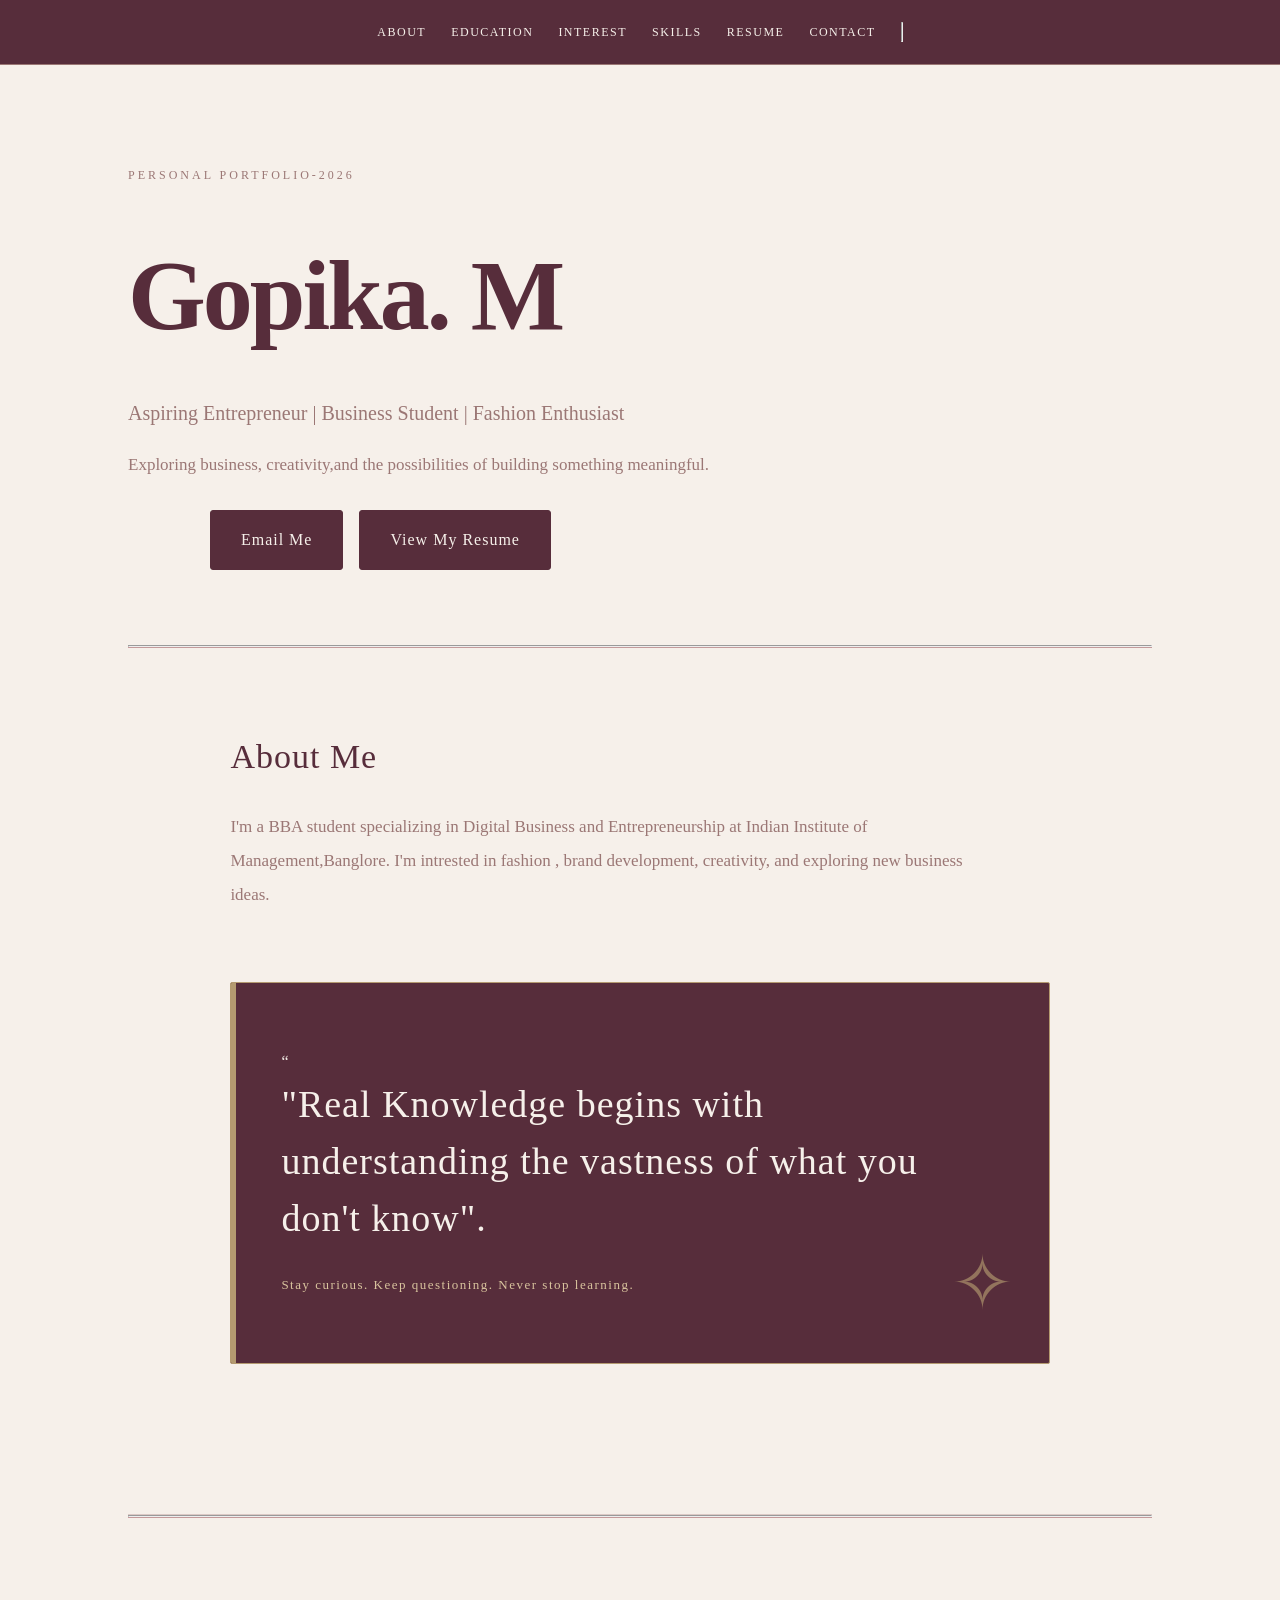
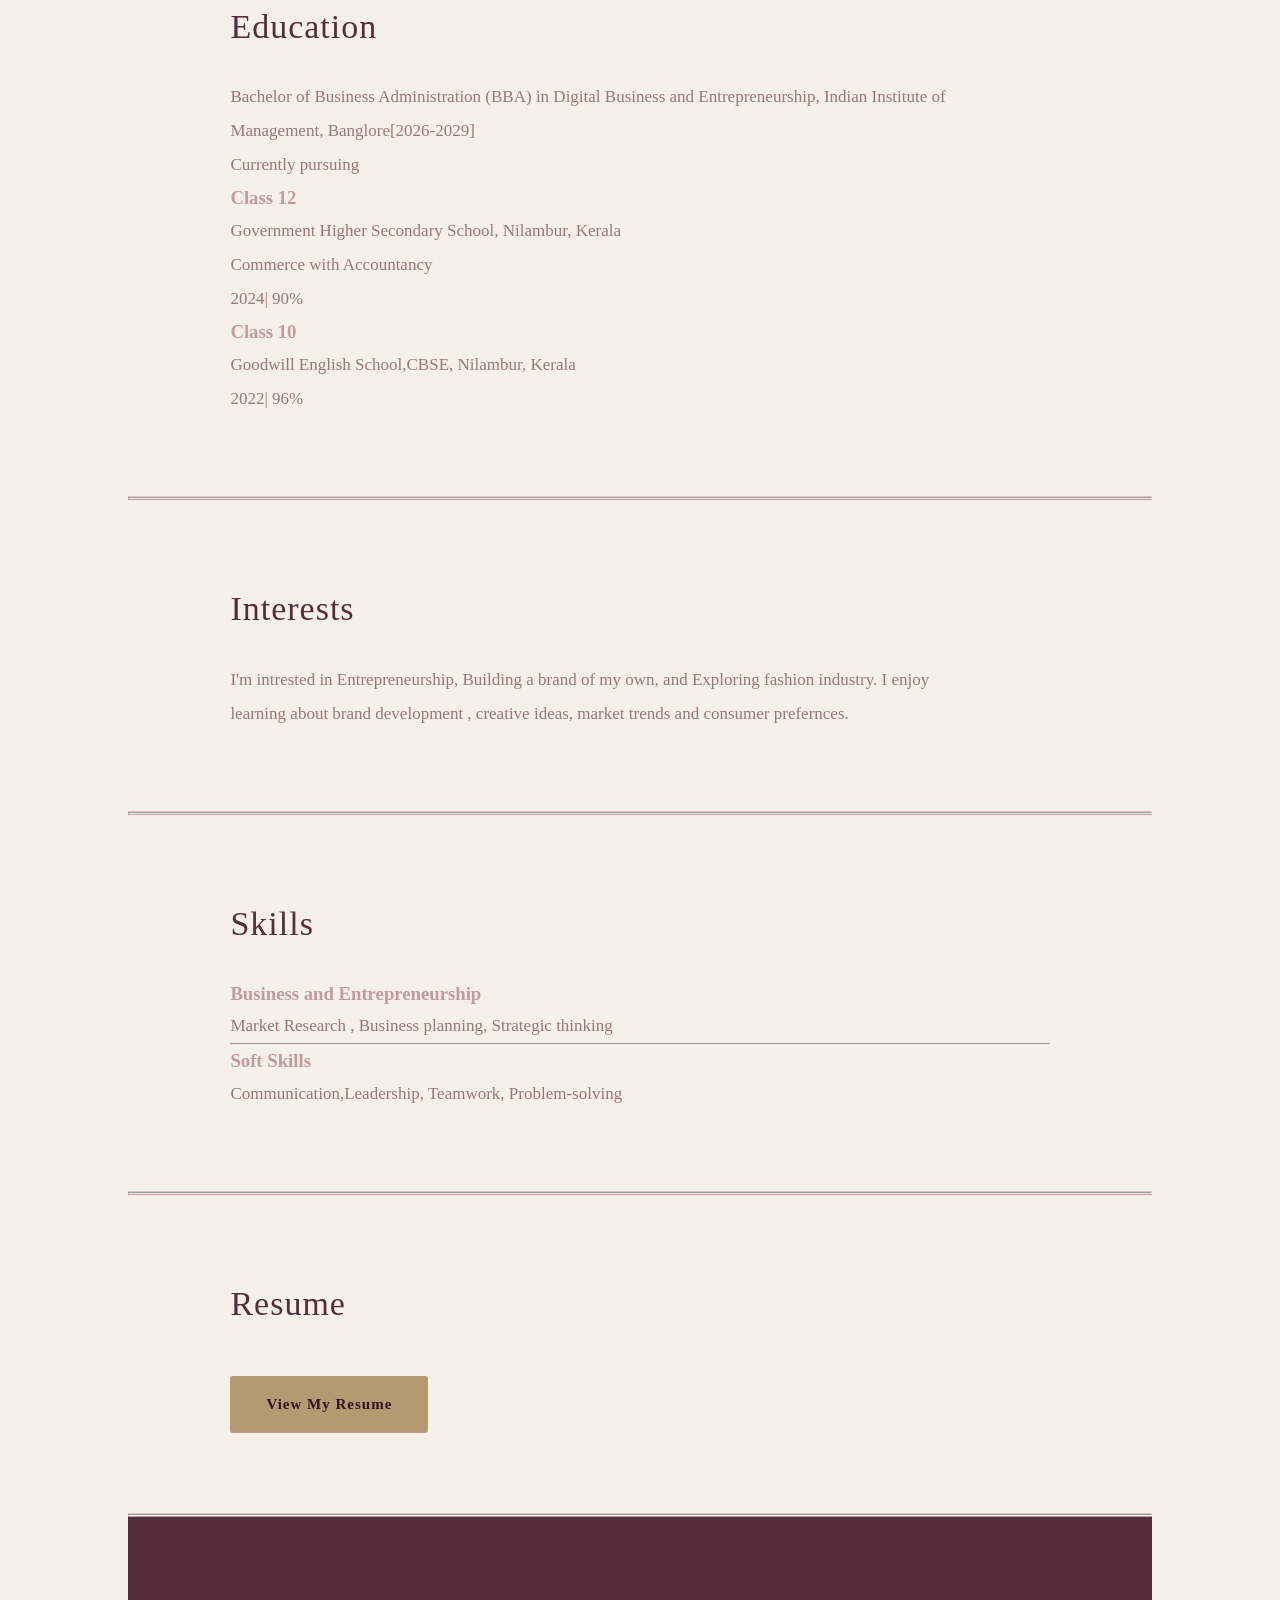
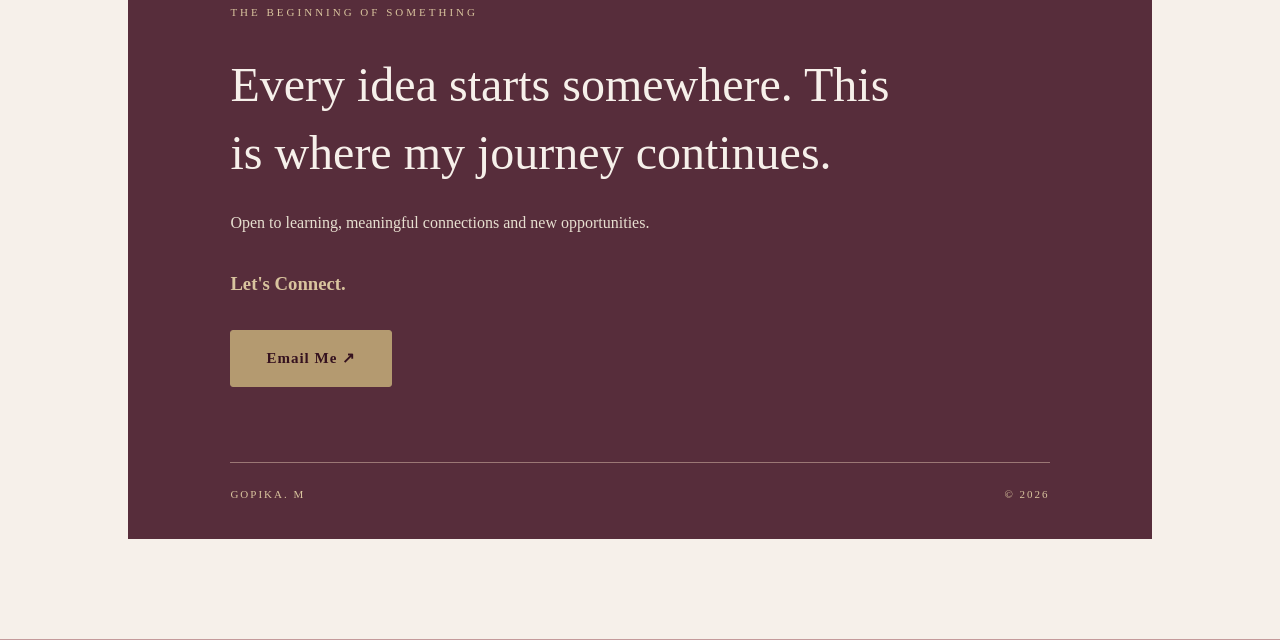
<file: index.html>
<!doctype html>
<html lang="en">
  <head>
    <meta charset="UTF-8" />
    <meta name="viewport" content="width=device-width, initial-scale=1.0" />
    <title>Gopika. M | Personal portfolio</title>
    <link rel="stylesheet" href="style.css">
  </head>
  <body>
<nav> 
    <a href="#about">About</a>
    <a href="#education">Education</a>
    <a href="#interest">Interest</a>
    <a href="#skills">Skills</a>
    <a href="#resume"> Resume</a>
    <a href="contact">Contact</a>
    <HR/>
</nav>
<header class="hero">
  <p class = "hero-label">PERSONAL PORTFOLIO-2026</p>
<h1> Gopika. M</h1>
<h2> Aspiring Entrepreneur | Business Student | Fashion Enthusiast</h2>
<p class="hero-description">
  Exploring business, creativity,and the possibilities of building something meaningful.
</p>


<div class="hero-buttons">
    <a href="mailto:gopikaajay21@gmail.com" class="btn">Email Me</a>
    <a href="resume.html" target="_blank" class="btn">View My Resume </a>
</div>
<HR/>
<section id="about" class="content-section">
    <h2>About Me</h2>
    <p> I'm a BBA student specializing in Digital Business and Entrepreneurship at Indian Institute of Management,Banglore. I'm intrested in fashion , brand development, creativity, and exploring new business ideas. 

    </p>

<div class="quote-card">
    <span class="quote-mark">“</span>
    <h2>"Real Knowledge begins with understanding the vastness of what you don't know".</h2>
    <p>Stay curious. Keep questioning. Never stop learning.</p>
</div>

</section>

<hr/>
<section id="education" class="content-section">
    <h2>Education</h2>
    <p>Bachelor of Business Administration (BBA) in Digital Business and Entrepreneurship, Indian Institute of Management, Banglore[2026-2029]</p>
    <p> Currently pursuing</p>
    <h3> Class 12</h3>
    <p> Government Higher Secondary School, Nilambur, Kerala</p>
    <P> Commerce with Accountancy</P>
    <p> 2024| 90%</p>
    <h3> Class 10</h3>
    <p> Goodwill English School,CBSE, Nilambur, Kerala</p>
    <p> 2022| 96%</p>
    </section>

    <hr/>
    <section id="interest" class="content-section">
    <h2>Interests</h2>
    <p>I'm intrested in Entrepreneurship, Building a brand of my own, and Exploring fashion industry. I enjoy learning about brand development , creative ideas, market trends and consumer prefernces.</p>
    </section>

    <hr/>
    <section id="skills"class="content-section">
    <h2>Skills</h2>
    <H3>Business and Entrepreneurship</H3>
    <p> Market Research , Business planning, Strategic thinking</p>
    <hr/>
    <H3>Soft Skills</H3>
    <p>Communication,Leadership, Teamwork, Problem-solving</p>
</section>

    <hr/>
    <section id="resume" class="content-section">
    <h2>Resume</h2>
    <a href="resume.html" target="_blank"class="closing-btn">
      View My Resume</a>
    </section>

    <hr/> 

<section id="contact" class="closing-section">

    <p class="closing-label">THE BEGINNING OF SOMETHING</p>

    <h2>Every idea starts somewhere.
    This is where my journey continues.</h2>

    <p>Open to learning, meaningful connections and new opportunities.</p>

    <h3>Let's Connect.</h3>

    <a href="mailto:gopikaajay21@gmail.com" class="closing-btn">
        Email Me ↗
    </a>

    <div class="closing-footer">
        <span>GOPIKA. M</span>
        <span>© 2026</span>
    </div>

</section>
  </body>
</html>
</file>
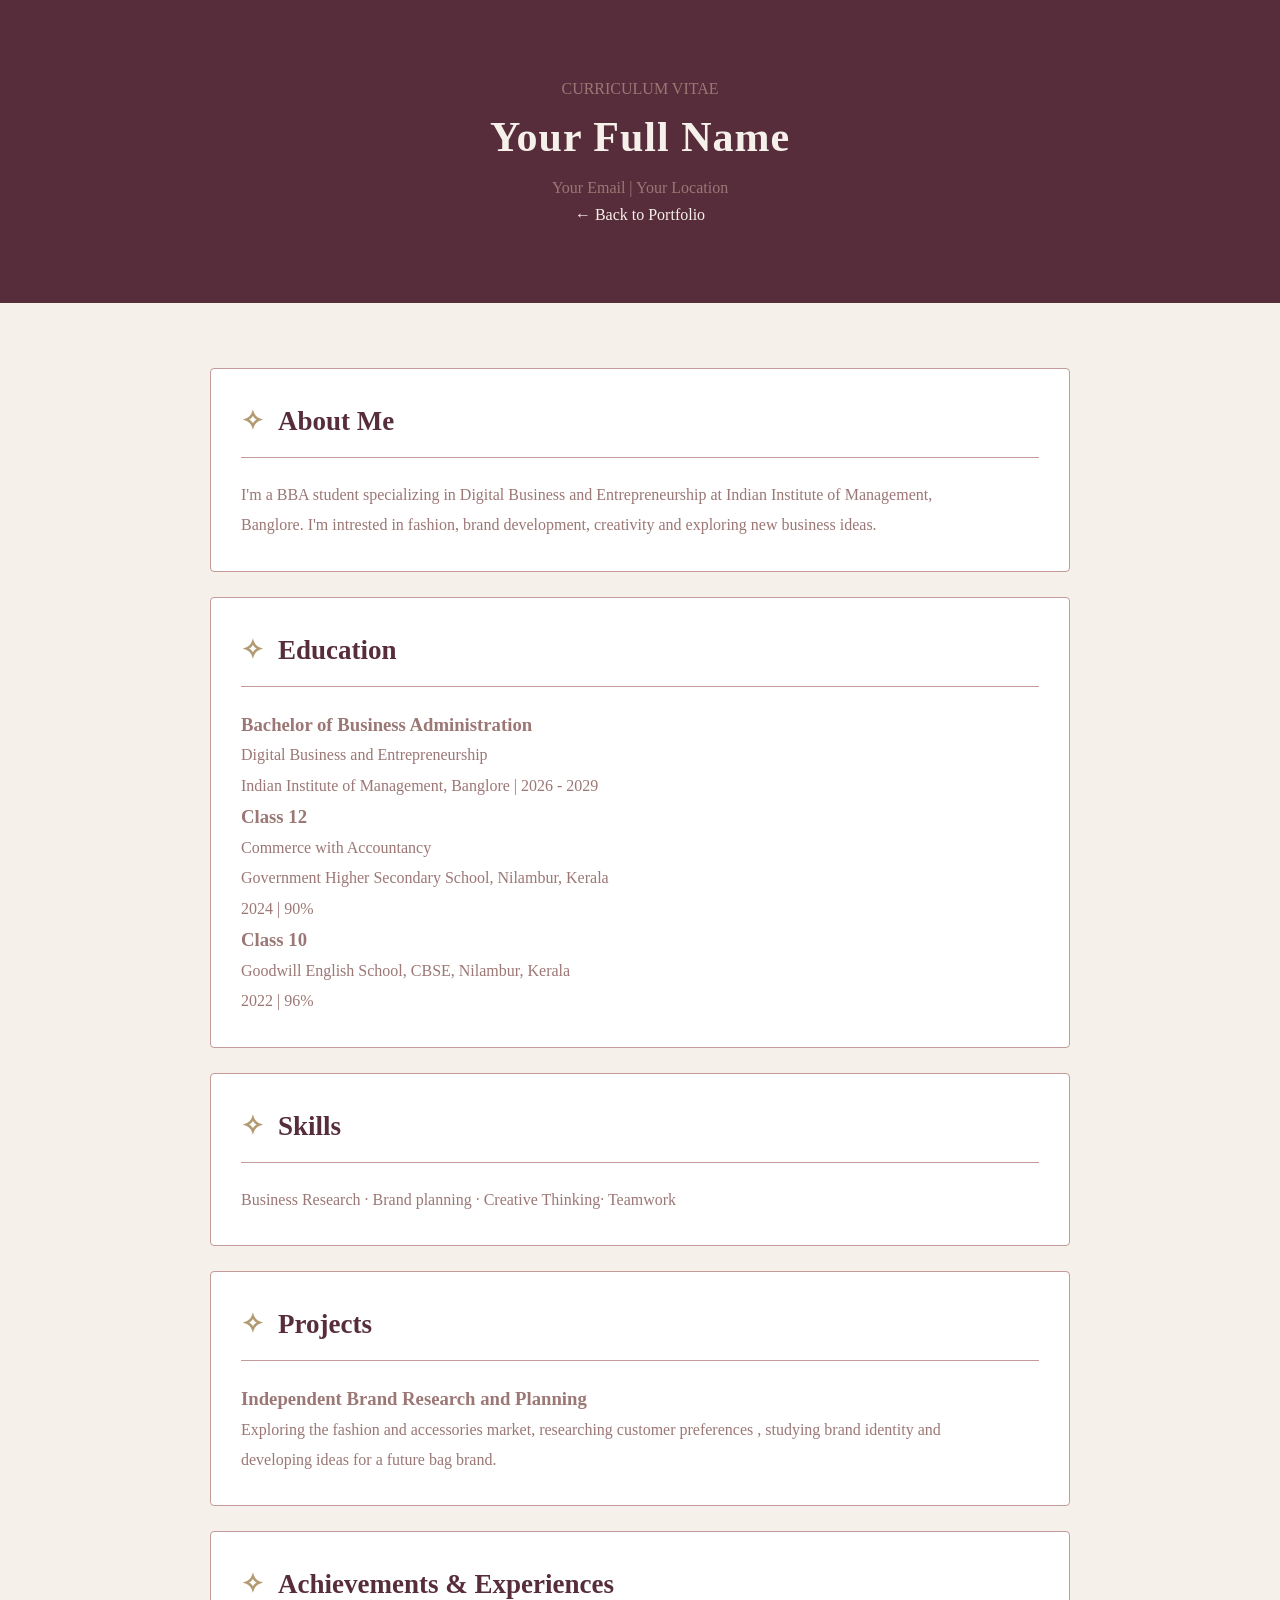
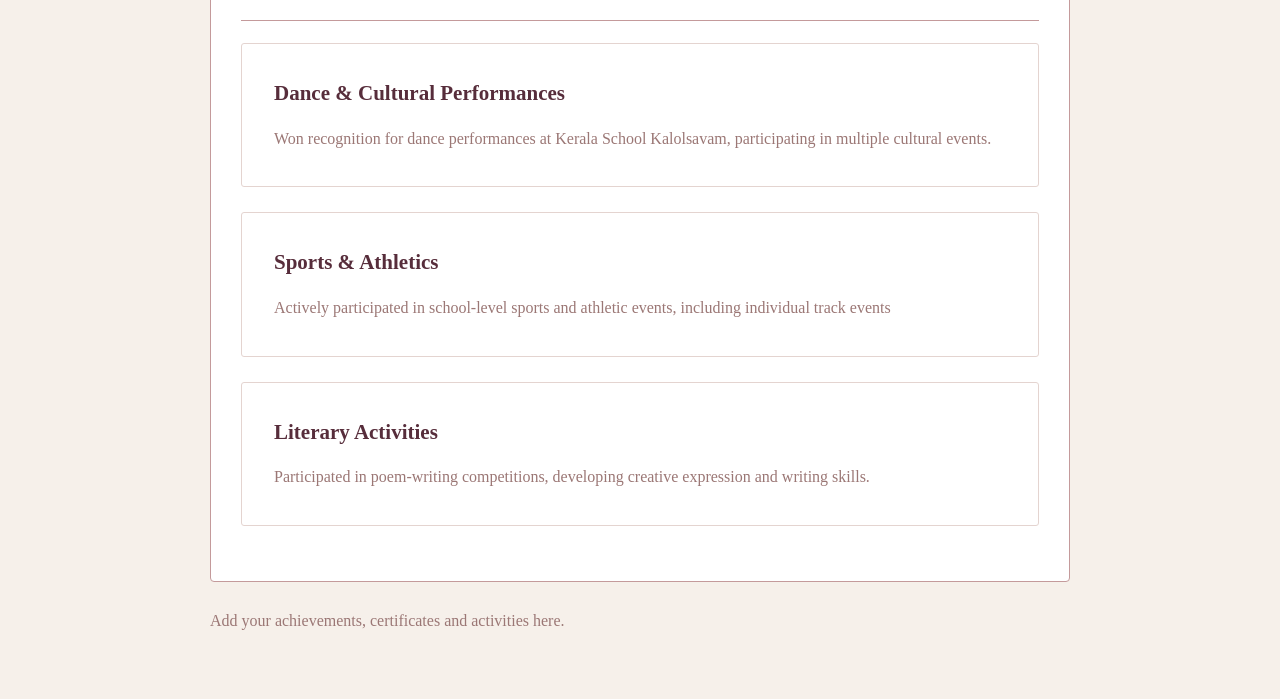
<file: resume.html>
<!DOCTYPE html>
<html lang="en">
<head>
    <meta charset="UTF-8">
    <meta name="viewport" content="width=device-width, initial-scale=1.0">
    <title>My Resume</title>
    <link rel="stylesheet" href="style.css">
</head>

<body>

    <header class="resume-header">
        <p class="eyebrow">CURRICULUM VITAE</p>
        <h1>Your Full Name</h1>
        <p>Your Email | Your Location</p>
        <a href="index.html" class="back-link">← Back to Portfolio</a>
    </header>

    <main class="resume-container">

        <section class="resume-section">
            <h2 class="resume-title">About Me</h2>
            <p>I'm a BBA student specializing in Digital Business and Entrepreneurship at Indian Institute of Management, Banglore. I'm intrested in fashion, brand development, creativity and exploring new business ideas. </p>
        </section>

        <section class="resume-section">
            <h2 class="resume-title">Education</h2>
            <h3>Bachelor of Business Administration</h3>
            <p>Digital Business and Entrepreneurship</p>
            <p>Indian Institute of Management, Banglore | 2026 - 2029</p>
            
            <h3>Class 12</h3>
            <p> Commerce with Accountancy </p>
            <p>Government Higher Secondary School, Nilambur, Kerala</p>
            <p>2024 | 90%</p>

            <h3>Class 10</h3>
            <p>Goodwill English School, CBSE, Nilambur, Kerala</p>
            <p>2022 | 96%</p>
        </section>

        <section class="resume-section">
            <h2 class="resume-title">Skills</h2>
            <p>Business Research · Brand planning · Creative Thinking· Teamwork </p>
        </section>

        <section class="resume-section">
            <h2 class="resume-title">Projects</h2>
            <h3>Independent Brand Research and Planning</h3>
            <p>Exploring the fashion and accessories market, researching customer preferences , studying brand identity and developing ideas for a future bag brand.</p>
        </section>

<section class="resume-section">
    <h2 class="resume-title">Achievements & Experiences</h2>

    <div class="card">
        <h3>Dance & Cultural Performances</h3>
        <p>
            Won recognition for dance performances at Kerala School
            Kalolsavam, participating in multiple cultural events.
        </p>
    </div>

    <div class="card">
        <h3>Sports & Athletics</h3>
        <p>
            Actively participated in school-level sports and athletic
            events, including individual track events 
            </p>
    </div>

    <div class="card">
        <h3>Literary Activities</h3>
        <p>
            Participated in poem-writing competitions, developing
            creative expression and writing skills.
        </p>
    </div>

</section>

            <p>Add your achievements, certificates and activities here.</p>
        </section>

    </main>

</body>
</html>
</file>
<file: style.css>
/* GENERAL STYLING */
* {
    margin: 0;
    padding: 0;
    box-sizing: border-box;
}

body {
    background-color: #F6F0EA
    ;
    color: #572D3B;
    font-family: 'Georgia', serif;
    line-height: 1.7;
}

/* HEADER */
header {
    background-color: #572D3B;
    color: #F6F0EA;
    padding: 35px 8%;
}

/* MAIN HEADINGS */
h1 {
    color: #572D3B;
    font-size: 42px;
    letter-spacing: 1px;
}

h2 {
    color: #9B7775;
    font-size: 28px;
    margin-bottom: 18px;
}

h3 {
    color: #C49A9B;
}

/* PARAGRAPHS */
p {
    color: #9B7775;
    font-size: 16px;
}

/* SECTIONS */
section {
    padding: 65px 8%;
    background-color: #F6F0EA;
}

/* BUTTONS */
button,
.btn {
    background-color: #572D3B;
    color: #F6F0EA;
    border: 1px solid #572D3B;
    padding: 13px 28px;
    border-radius: 3px;
    cursor: pointer;
    transition: 0.3s ease;
}

button:hover,
.btn:hover {
    background-color: #9B7775;
    border-color: #9B7775;
}

/* LINKS */
a {
    color: #572D3B;
    text-decoration: none;
}

a:hover {
    color: #C49A9B;
}

/* CARDS */
.card,
.resume-section {
    background-color: #F6F0EA;
    padding: 28px;
    border: 1px solid #C49A9B;
    border-radius: 6px;
    margin-bottom: 25px;
}

/* FOOTER */
footer {
    background-color: #572D38;
    color: #F6F0EA;
    padding: 30px;
    text-align: center;
}
/* LUXURY EDITORIAL HOMEPAGE */

body {
    background: #F6F0EA;
    color: #572D3B;
    font-family: Georgia, serif;
}

nav {
    padding: 22px 8%;
    display: flex;
    justify-content: center;
    flex-wrap: wrap;
    gap: 25px;
    background: #572D3B;
}

nav a {
    color: #F6F0EA;
    text-decoration: none;
    font-size: 13px;
    letter-spacing: 1px;
}

nav a:hover {
    color: #C49A9B;
}

body > h1 {
    margin: 90px 8% 12px;
    font-size: clamp(48px, 8vw, 85px);
    letter-spacing: -2px;
    color: #572D3B;
}

body > p {
    margin: 0 8% 25px;
    color: #9B7775;
    letter-spacing: 2px;
    font-size: 14px;
}

.hero-buttons {
    margin: 30px 8% 75px;
    display: flex;
    gap: 16px;
    flex-wrap: wrap;
}

.hero-buttons .btn {
    display: inline-block;
    padding: 15px 30px;
    background: #572D3B;
    color: #F6F0EA;
    border: 1px solid #572D3B;
    text-decoration: none;
    letter-spacing: 1px;
    transition: 0.3s ease;
}

.hero-buttons .btn:hover {
    background: #C49A9B;
    border-color: #C49A9B;
    color: #572D3B;
}

section {
    padding: 65px 8%;
    border-top: 1px solid #C49A9B;
}

section h2 {
    font-size: 32px;
    color: #572D3B;
    margin-bottom: 22px;
}

section p {
    max-width: 750px;
    line-height: 1.9;
    color: #9B7775;
}

.resume-header {
    background: #572D3B;
    color: #F6F0EA;
    text-align: center;
    padding: 75px 20px;
}

.resume-header h1 {
    color: #F6F0EA;
}

.resume-container {
    max-width: 900px;
    margin: 45px auto;
    padding: 20px;
}

.resume-section,
.card {
    background: #FFFFFF;
    border: 1px solid #C49A9B;
    border-radius: 4px;
    padding: 30px;
    margin-bottom: 25px;
}

.resume-section h2 {
    color: #572D3B;
    border-bottom: 1px solid #C49A9B;
    padding-bottom: 12px;
}

.resume-section h3 {
    color: #9B7775;
}

.back-link {
    color: #F6F0EA;
}

footer {
    background: #572D3B;
    color: #F6F0EA;
    padding: 30px;
    text-align: center;
}

@media (max-width: 600px) {
    body > h1 {
        margin-top: 55px;
    }

    nav {
        gap: 14px;
    }

    section {
        padding: 40px 7%;
    }
}

.hero {
    padding: 100px 8% 90px;
    background-color: #F6F0EA;
    text-align: left;
}

.hero-label {
    color: #9B7775;
    font-size: 12px;
    letter-spacing: 3px;
    margin-bottom: 25px;
}

.hero h1 {
    font-size: 76px;
    color: #572D3B;
    margin-bottom: 12px;
}

.hero h2 {
    font-size: 21px;
    color: #9B7775;
    margin-bottom: 20px;
}

.hero-description {
    max-width: 550px;
    font-size: 17px;
    line-height: 1.8;
}

@media (max-width: 600px) {
    .hero {
        padding: 65px 7%;
    }

    .hero h1 {
        font-size: 48px;
    }
}

/* =================================
   EDITORIAL PORTFOLIO REDESIGN
================================= */

/* NAVIGATION */
nav {
    position: sticky;
    top: 0;
    z-index: 100;
    background: #572D3B;
    padding: 22px 5%;
    border-bottom: 1px solid #9B7775;
}

nav a {
    font-size: 12px;
    letter-spacing: 1.5px;
    text-transform: uppercase;
    transition: 0.3s ease;
}

/* HERO SECTION */
.hero {
    min-height: 520px;
    display: flex;
    flex-direction: column;
    justify-content: center;
    padding: 100px 10%;
    border-bottom: 1px solid #C49A9B;
}

.hero h1 {
    font-size: clamp(55px, 9vw, 100px);
    letter-spacing: -3px;
    margin-bottom: 15px;
}

.hero h2 {
    font-size: 20px;
    font-weight: normal;
}

.hero-description {
    max-width: 600px;
}

/* SECTION HEADINGS */
.content-section {
    padding: 85px 10%;
    border-bottom: 1px solid #DCC9C5;
}

.section-label {
    font-size: 11px;
    letter-spacing: 3px;
    color: #9B7775;
    margin-bottom: 15px;
}

.content-section h2 {
    font-size: 38px;
    color: #572D3B;
    margin-bottom: 28px;
}

/* EDUCATION AND SKILL CARDS */
.card-grid {
    display: grid;
    grid-template-columns: repeat(2, minmax(0, 1fr));
    gap: 22px;
    margin-top: 35px;
}

.card {
    background: #FFFFFF;
    padding: 32px;
    border: 1px solid #E4D4D0;
    border-radius: 3px;
    transition: 0.3s ease;
}

.card:hover {
    transform: translateY(-5px);
    border-color: #9B7775;
}

.card h3 {
    color: #572D3B;
    font-size: 21px;
    margin-bottom: 12px;
}

.card-number {
    color: #9B7775;
    font-size: 12px;
    letter-spacing: 2px;
    margin-bottom: 15px;
}

/* ABOUT QUOTE */
blockquote {
    margin-top: 35px;
    padding: 25px 30px;
    background: #572D3B;
    color: #F6F0EA;
    font-size: 22px;
    font-style: italic;
    border-left: 4px solid #C49A9B;
}

/* LINKS */
.content-section a {
    color: #572D3B;
    border-bottom: 1px solid #C49A9B;
}

/* FOOTER */
footer {
    background: #35121F;
    color: #F6F0EA;
    letter-spacing: 1px;
}

/* MOBILE RESPONSIVENESS */
@media (max-width: 700px) {
    .content-section {
        padding: 55px 7%;
    }

    .content-section h2 {
        font-size: 30px;
    }

    .card-grid {
        grid-template-columns: 1fr;
    }

    .hero {
        min-height: 420px;
        padding: 65px 7%;
    }

    nav {
        gap: 15px;
    }
}

/* EDITORIAL SECTION STYLING */

.content-section {
    padding: 80px 10%;
    border-top: 1px solid #C49A9B;
    background-color: #F6F0EA;
}

.content-section h2 {
    font-size: 34px;
    color: #572D3B;
    margin-bottom: 25px;
    letter-spacing: 1px;
}

.content-section p {
    max-width: 750px;
    color: #9B7775;
    font-size: 17px;
    line-height: 2;
}

/* =================================
   LUXURY EDITORIAL QUOTE CARD
================================= */

.quote-card {
    position: relative;
    background: #572D3B;
    color: #F6F0EA;
    padding: 65px 50px;
    margin: 70px 0;
    border: 1px solid #B49A70;
    border-radius: 2px;
    text-align: left;
    overflow: hidden;
}

/* Champagne gold accent */

.quote-card::before {
    content: "";
    position: absolute;
    top: 0;
    left: 0;
    width: 5px;
    height: 100%;
    background: #B49A70;
}

/* Quote label */

.quote-card .quote-label {
    color: #D9C49E;
    font-size: 11px;
    letter-spacing: 3px;
    margin-bottom: 28px;
}

/* Main quote */

.quote-card h2 {
    color: #F6F0EA;
    font-family: Georgia, serif;
    font-size: clamp(25px, 4vw, 38px);
    line-height: 1.5;
    max-width: 700px;
    margin-bottom: 25px;
    font-weight: normal;
}

/* Supporting text */

.quote-card p {
    color: #D9C49E;
    font-size: 13px;
    letter-spacing: 1.5px;
    margin-top: 20px;
}

/* Decorative sparkle */

.quote-card::after {
    content: "✧";
    position: absolute;
    right: 35px;
    bottom: 15px;
    color: #B49A70;
    font-size: 75px;
    opacity: 0.65;
}

/* Mobile styling */

@media (max-width: 600px) {
    .quote-card {
        padding: 45px 28px;
    }

    .quote-card::after {
        font-size: 48px;
        right: 15px;
    }
}
.resume-title {
    color: #572D3B;
    font-family: Georgia, serif;
    font-size: 27px;
    border-bottom: 1px solid #B49A70;
    padding-bottom: 14px;
}

.resume-title::before {
    content: "✧";
    color: #B49A70;
    margin-right: 14px;
}

/* SIGNATURE CLOSING SECTION */

.closing-section {
    background: #572D3B;
    color: #F6F0EA;
    padding: 85px 10% 35px;
    text-align: left;
}

.closing-section .closing-label {
    color: #D9C49E;
    font-size: 11px;
    letter-spacing: 3px;
    margin-bottom: 28px;
}

.closing-section h2 {
    color: #F6F0EA;
    font-size: clamp(30px, 5vw, 48px);
    max-width: 700px;
    line-height: 1.4;
    font-weight: normal;
}

.closing-section > p:not(.closing-label) {
    color: #E7DFD0;
    margin: 22px 0;
}

.closing-section h3 {
    color: #D9C49E;
    margin: 30px 0 12px;
}

.closing-email {
    color: #F6F0EA;
    border-bottom: 1px solid #B49A70;
    padding-bottom: 5px;
}

.closing-footer {
    display: flex;
    justify-content: space-between;
    border-top: 1px solid #9B7775;
    margin-top: 75px;
    padding-top: 22px;
    color: #D9C49E;
    font-size: 11px;
    letter-spacing: 2px;
}
.closing-btn {
    display: inline-block !important;
    visibility: visible;
    opacity: 1;
    background-color: #B49A70;
    color: #35121F !important;
    padding: 15px 35px;
    margin-top: 18px;
    border: 1px solid #B49A70;
    text-decoration: none;
    font-size: 15px;
    font-weight: bold;
    letter-spacing: 1px;
    border-radius: 3px;
    transition: 0.3s ease;
}

.closing-btn:hover {
    background-color: #F6F0EA;
    color: #572D3B !important;
}
</file>
